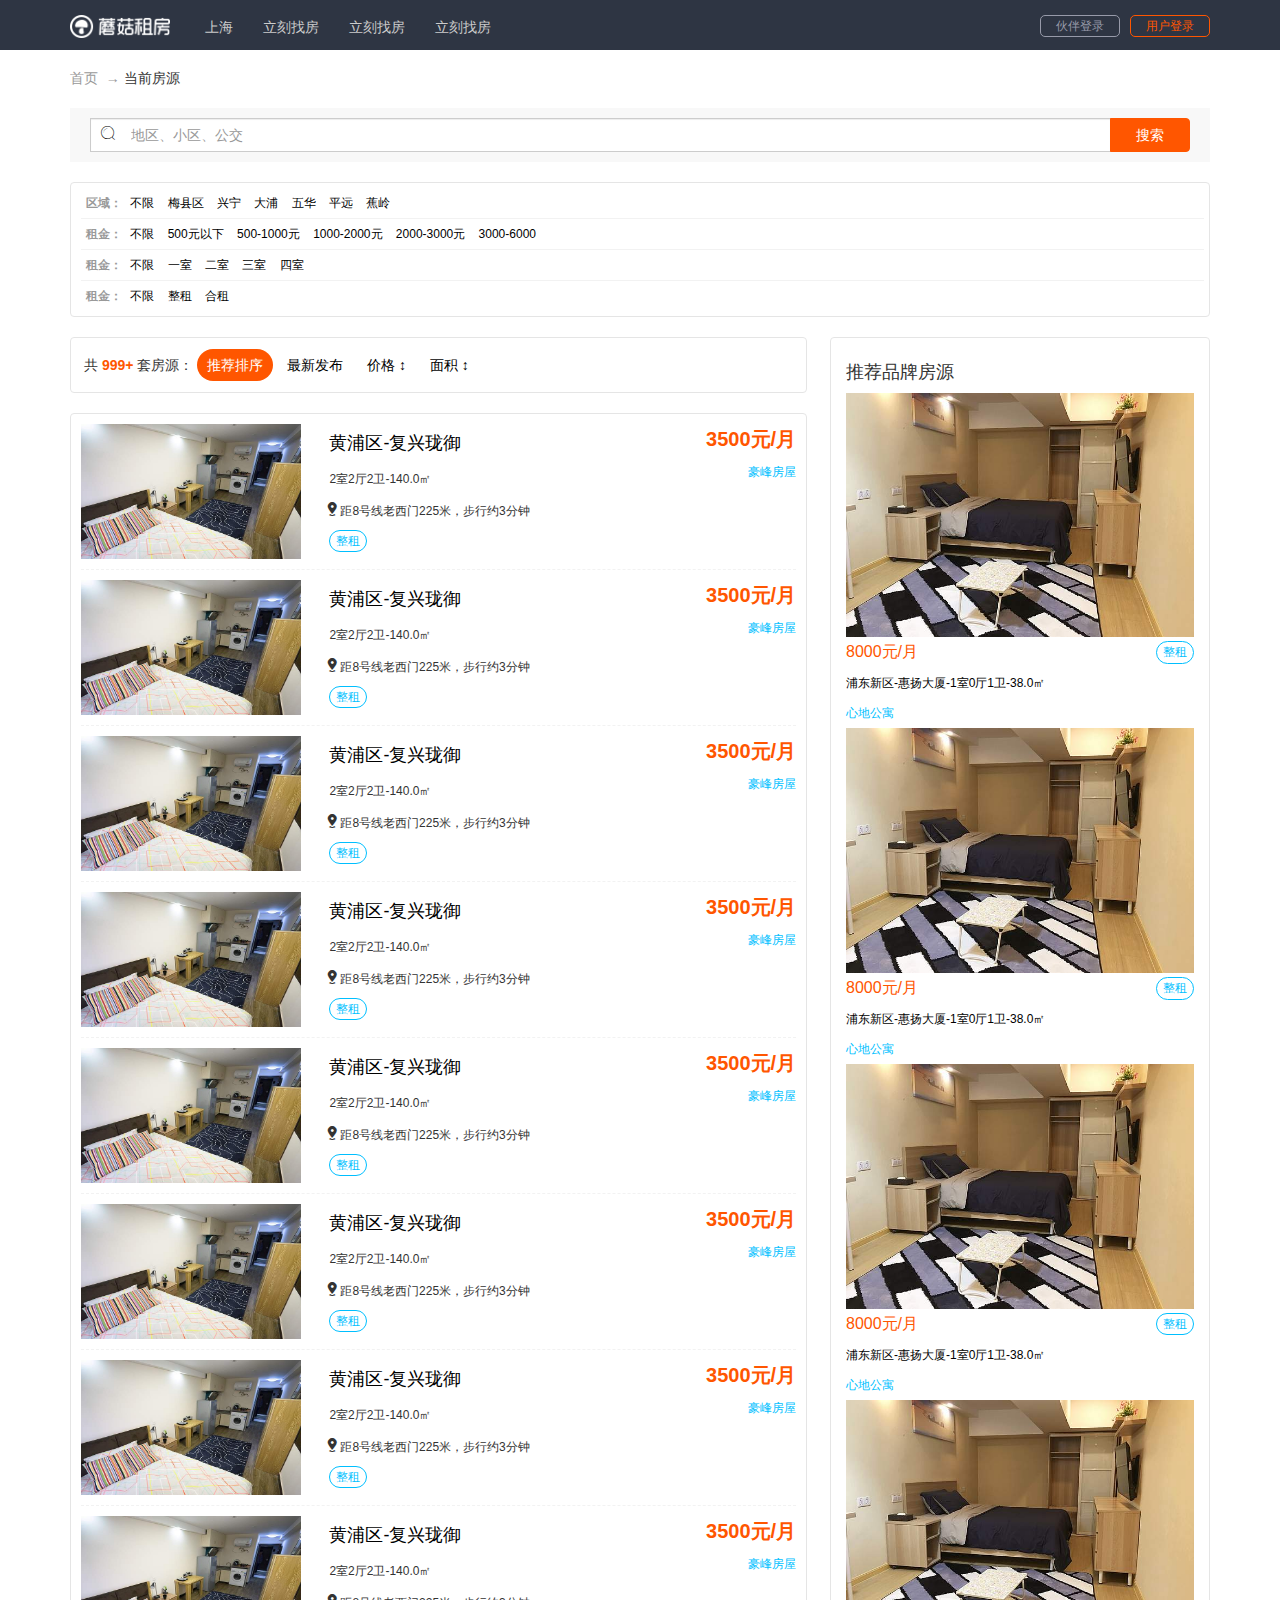
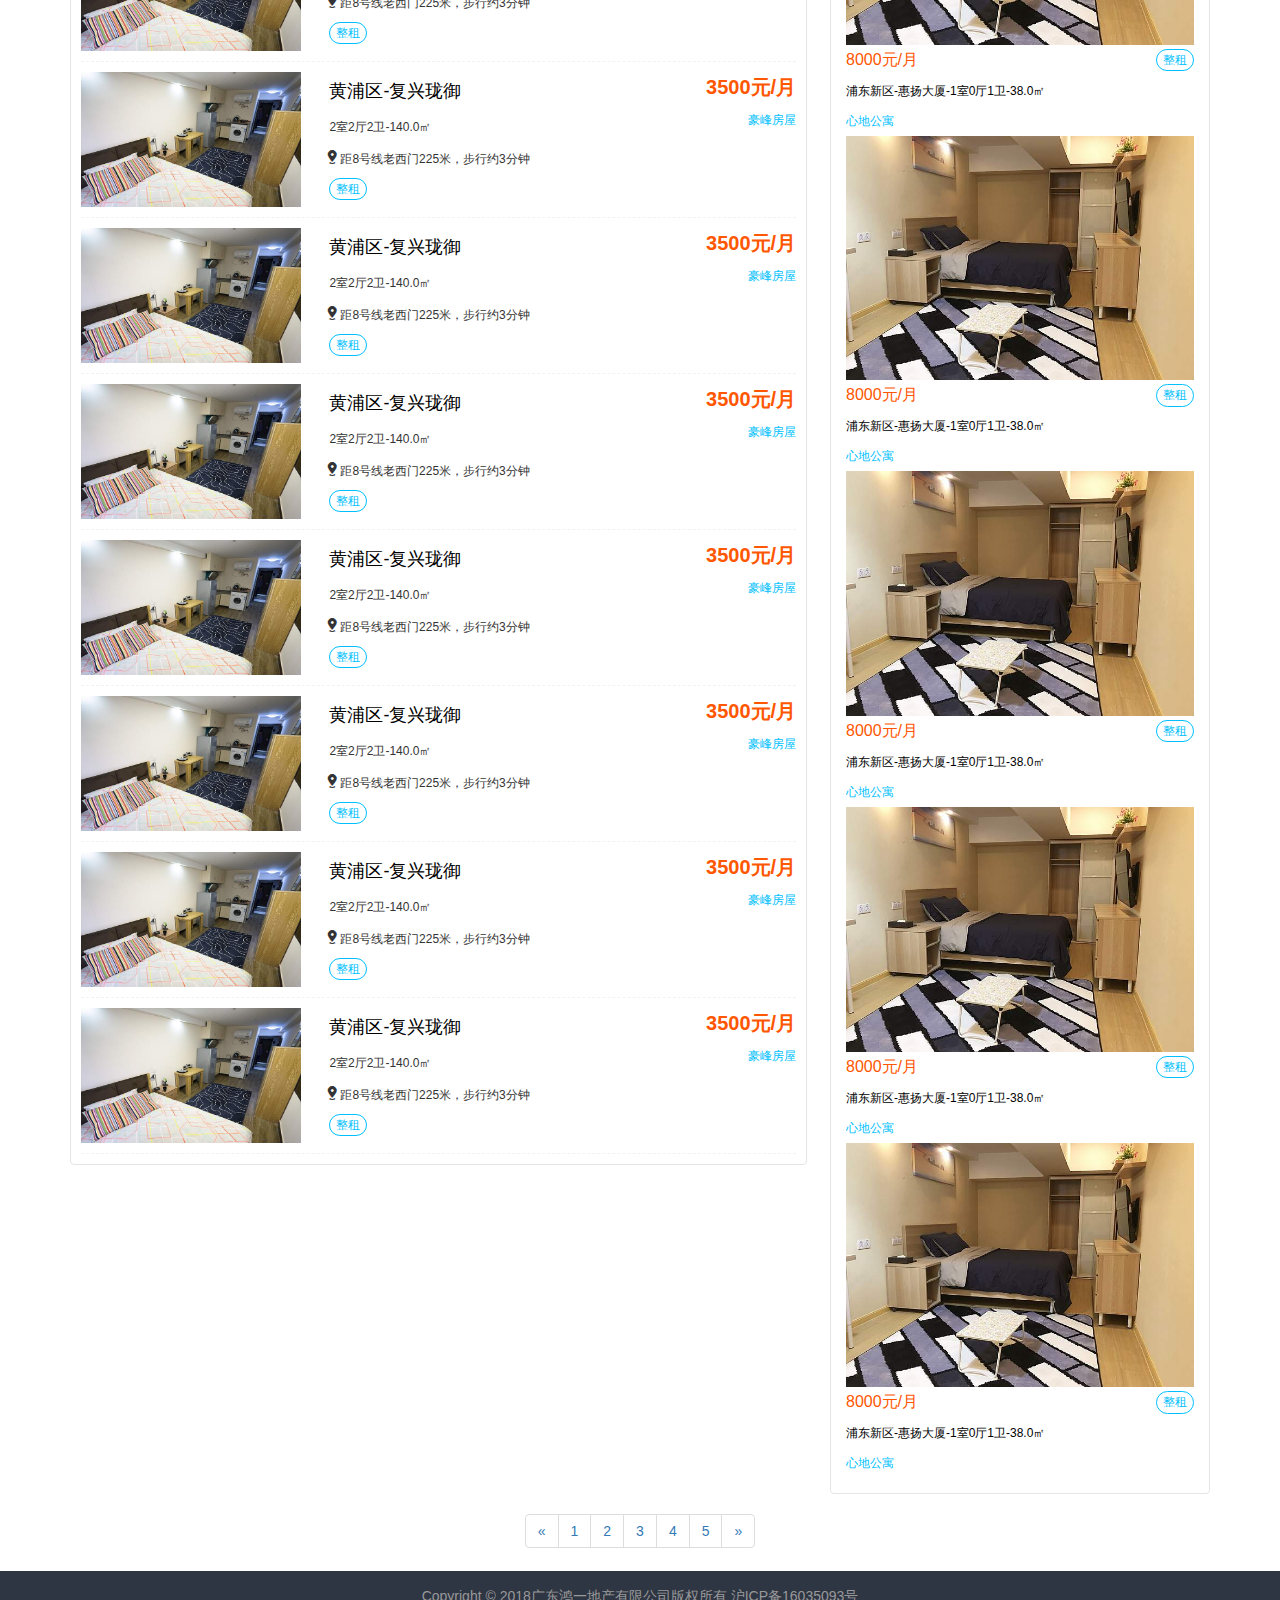
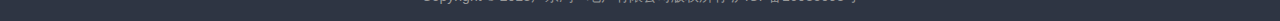
<file: list.html>
<!DOCTYPE html>
<html>
	<head>
		<meta charset="UTF-8">
		<meta http-equiv="X-UA-Compatible" content="IE=edge">
		<meta name="viewport" content="width=device-width, initial-scale=1.0" />
		<link rel="stylesheet" type="text/css" href="css/bootstrap.css"/>
		<link rel="stylesheet" href="css/common.css" />
		<link rel="stylesheet" type="text/css" href="css/list.css"/>
		<link rel="stylesheet" type="text/css" href="css/iconfont.css"/>
				<!--[if lt IE 9]>
      <script src="https://cdn.bootcss.com/html5shiv/3.7.3/html5shiv.min.js"></script>
      <script src="https://cdn.bootcss.com/respond.js/1.4.2/respond.min.js"></script>
    <![endif]-->
		<title>鸿一地产-找房</title>
		
	</head>
	<body>
		<div id="hy-list-body">
			<div class="hy-list-pc hidden-xs">
				<!--头部-->
				<div class="public-header">
					<public-header></public-header>
				</div>
				<!--头部结束-->
				
				<!--引导文字-->
				<div class="yd-txt container">
					<span class="yd-old">首页&nbsp;&nbsp;→ </span><span class="yd-now">当前房源</span>
				</div>
				<!--引导文字结束-->
				
				<!--搜索-->
				<div class="pclist-search container">
					<div class="row">
						<div class="col-lg-12 col-md-12 pclist-search-bg">
							<div class="input-group">
							  <i class="iconfont icon-search i-search"></i>
						      <input type="text" class="form-control search-txt" placeholder="地区、小区、公交">
						      <span class="input-group-btn">
						        <button class="btn btn-default search-btn" type="button">搜索</button>
						      </span>
						    </div><!-- /input-group -->						
						</div>
					</div>
				</div>
				<!--搜索结束-->
				
				<!--面板-->
				<div class="container">
					<div class="list-panel">
						<div class="row">
							<div class="list-row col-lg-12 col-md-12">
								<strong class="list-row-head">区域：</strong>
								<span><a href="">不限</a></span>
								<span><a href="">梅县区</a></span>
								<span><a href="">兴宁</a></span>
								<span><a href="">大浦</a></span>
								<span><a href="">五华</a></span>
								<span><a href="">平远</a></span>
								<span><a href="">蕉岭</a></span>
							</div>
						</div>
						<div class="row">
							<div class="list-row col-lg-12 col-md-12">
								<strong class="list-row-head">租金：</strong>
								<span><a href="">不限</a></span>
								<span><a href="">500元以下</a></span>
								<span><a href="">500-1000元</a></span>
								<span><a href="">1000-2000元</a></span>
								<span><a href="">2000-3000元</a></span>
								<span><a href="">3000-6000</a></span>

							</div>
						</div>
						<div class="row">
							<div class="list-row col-lg-12 col-md-12">
								<strong class="list-row-head">租金：</strong>
								<span><a href="">不限</a></span>
								<span><a href="">一室</a></span>
								<span><a href="">二室</a></span>
								<span><a href="">三室</a></span>
								<span><a href="">四室</a></span>


							</div>
						</div>
						<div class="row">
							<div class="list-row last col-lg-12 col-md-12">
								<strong class="list-row-head">租金：</strong>
								<span><a href="">不限</a></span>
								<span><a href="">整租</a></span>
								<span><a href="">合租</a></span>



							</div>
						</div>	
					</div>
				</div>
				
				
				<!--列表&广告-->
				<div class="list-content container">
					<div class="row">
						<div class="col-lg-8 col-md-8 col-sm-8">
							<div class="row">
								
							
								<div class="list-left col-lg-12 col-md-12">
									<div class="list-sorting bor-sty">
										<span>共<span class="ls-num"> 999+ </span>套房源：</span>
										<span><a href="" class="c-b-g">推荐排序</a></span>
										<span><a href="">最新发布</a></span>
										<span><a href="">价格 ↕</a></span>
										<span><a href="">面积 ↕</a></span>
									</div>
									<div class="list-room bor-sty">
										<div class="row" v-for="n in test_list">
											<div class="col-lg-4 col-md-4 col-sm-4">
												<div class="lr-list">
													<div class="lr-pic">
														<a href=""><img src="img/0_1494492437091.jpg" alt="" /></a>
													</div>
													
												</div>		
											</div>
											<div class="col-lg-5 col-md-5 col-sm-5">
													<div class="lr-content">
														<h4><a href="">黄浦区-复兴珑御</a></h4>
														<p>2室2厅2卫-140.0㎡</p>
														<p class="distance"><i class="iconfont icon-ditu"></i>距8号线老西门225米，步行约3分钟</p>
														<span class="lr-b">整租</span>
													</div>		
											</div>
											<div class="col-lg-3 col-md-3 col-sm-3 lr-right">
												<p><span>3500元/月</span></p>
												<p class="house-n">豪峰房屋</p>
											</div>
											
										</div>
									</div>
								</div>
							</div>
						</div>
						<div class="col-lg-4 col-md-4 col-sm-4">
							<div class="list-right-banner bor-sty">
								<h4>推荐品牌房源</h4>
								
								<div class="banner-list" v-for="n in test_list2">
									<div class="bl-pic">
										<a href=""><img src="img/3100698_1505881633657.jpg" alt="" /></a>
									</div>
								
									<div>
										<span class="banner-list-price">8000元/月</span>
										<span class="lr-b f-right">整租</span>
										<p><a href="">浦东新区-惠扬大厦-1室0厅1卫-38.0㎡</a></p>
										<p class="house-n">心地公寓</p>
										
									</div>
								</div>
							</div>
						</div>
					</div>
					
				</div>
				<!--列表&广告结束-->
				
				<!--分页-->
				<div class="container">
					<nav aria-label="Page navigation" class="paging">
					  <ul class="pagination">
					    <li>
					      <a href="#" aria-label="Previous">
					        <span aria-hidden="true">&laquo;</span>
					      </a>
					    </li>
					    <li><a href="#">1</a></li>
					    <li><a href="#">2</a></li>
					    <li><a href="#">3</a></li>
					    <li><a href="#">4</a></li>
					    <li><a href="#">5</a></li>
					    <li>
					      <a href="#" aria-label="Next">
					        <span aria-hidden="true">&raquo;</span>
					      </a>
					    </li>
					  </ul>
					</nav>	
				</div>
				<!--分页结束-->
				<footer class="pc-footer">
					<p>Copyright © 2018广东鸿一地产有限公司版权所有 沪ICP备16035093号</p>
				</footer>
								
				
			</div><!--pc结束-->		
			
			
			<!--mobile-->
			<div class="hy-mobile hidden-sm hidden-md hidden-lg">
				<!--手机头部-->
				<public-m-header></public-m-header>
				<!--手机头部结束-->
				
				<!--筛选-->
				<div class="pos_f">
					
				
				<div class="m-list-nav">
	
				  <!-- Nav tabs -->
				  <ul class="nav nav-tabs" id="nav-tabs">
				    <li><a >区域 ↕</a></li>
				    <li><a >价格 ↕</a></li>
				    <li><a >排序 ↕</a></li>
				    <li class="li-last"><a >高级筛选 ↕</a></li>
				  </ul>
				
				  <!-- Tab panes -->
				  <div id="nav-li">
				    <div class="dis_n">
				    	<div class="nav1">
					    	<div><a href="" class="cur">梅县区</a></div>
					    	<div><a href="">大浦</a></div>
					    	<div><a href="">五华</a></div>
					    	<div><a href="">平远</a></div>
					    	<div><a href="">蕉岭</a></div>

				    	</div>
				    </div>
				    
				    <div class="dis_n">
				    	<div class="nav1">
					    	<div><a href="" class="cur">100</a></div>
					    	<div><a href="">200</a></div>
					    	<div><a href="">300</a></div>
					    	<div><a href="">400</a></div>
					    	<div><a href="">500</a></div>

				    	</div>
				    </div>
				    
				    <div class="dis_n">
				    	<div class="nav1">
					    	<div><a href="" class="cur">1</a></div>
					    	<div><a href="">2</a></div>
					    	<div><a href="">3</a></div>
					    	<div><a href="">4</a></div>
					    	<div><a href="">5</a></div>

				    	</div>
				    </div>
				    
				    <div class="dis_n">
				    	<div class="nav1">
					    	<div><a href="" class="cur">123</a></div>
					    	<div><a href="">223</a></div>
					    	<div><a href="">323</a></div>
					    	<div><a href="">423</a></div>
					    	<div><a href="">523</a></div>

				    	</div>
				    </div>

				  </div>
				
				</div>
				</div>
				<!--筛选结束-->
				<hr class="line"/>
				<!--房源-->
				<div class="m-theme">

					<ul>
						<li v-for="n in psl_list">
							<div class="m-list-box">
								<a href="" class="ml-pic"><img src="img/0_1494492437091.jpg" alt="" /></a>
								<a class="ml-tit">浦东新区-YOUNG青年社区</a>
								<h6>1室0厅1卫-20.0㎡</h6>
								<p><i class="iconfont icon-ditu"></i>距6号线东明路919米，步行约10分钟</p>
								<span class="mt-price">2800元/月</span>
							</div>

						</li>
					</ul>
				</div>
				
				
				<!--房源结束-->
				
				
				
				<footer class="m-footer">
					<div class="row">
						<div class="col-xs-12 col-sm-12">
						<p>Copyright © 2018广东鸿一地产有限公司版权所有</p>
							
						</div>
					</div>
				</footer>				
				
			</div>
			<!--mobile结束-->
		</div>
		<!--end-->
				
		
		
		
		<script src="js/jquery.min.js"></script>
		
		<script src="js/bootstrap.min.js"></script>
		
		<script src="js/vue.min.js"></script>
		<script src="js/myvue.js"></script>
		
		<script type="text/javascript">
			new Vue({
				el: '#hy-list-body',
				data: {
					test_list:[1,1,1,1,1,1,1,1,1,1,1,1,1,1,11,],
					test_list2:[1,1,,1,1,1,1,1],
					nav_show:false,
					psl_list:[1,1,1,1,1,1,1,1,1],
					
				},
			})
		</script>
		
		
		
		<script type="text/javascript">
			var nav_tabs=document.getElementById("nav-tabs");
			var nav_li=document.getElementById("nav-li");
			nav_tabs_c=nav_tabs.children;
			nav_li_c=nav_li.children;
			for(var i=0;i<nav_li_c.length;i++){
				nav_tabs_c[i].index=i;
				nav_tabs_c[i].onclick=function(){
					num=this.index;
					if(nav_li_c[num].className=="dis_b"){
						nav_li_c[num].className="dis_n";
					}
					else{
						
						for(var i=0;i<nav_li_c.length;i++){
							nav_li_c[i].className="dis_n";
						}
						nav_li_c[this.index].className="dis_b";
					}
					
						
					
				}
			}
		</script>
	</body>
</html>
</file>
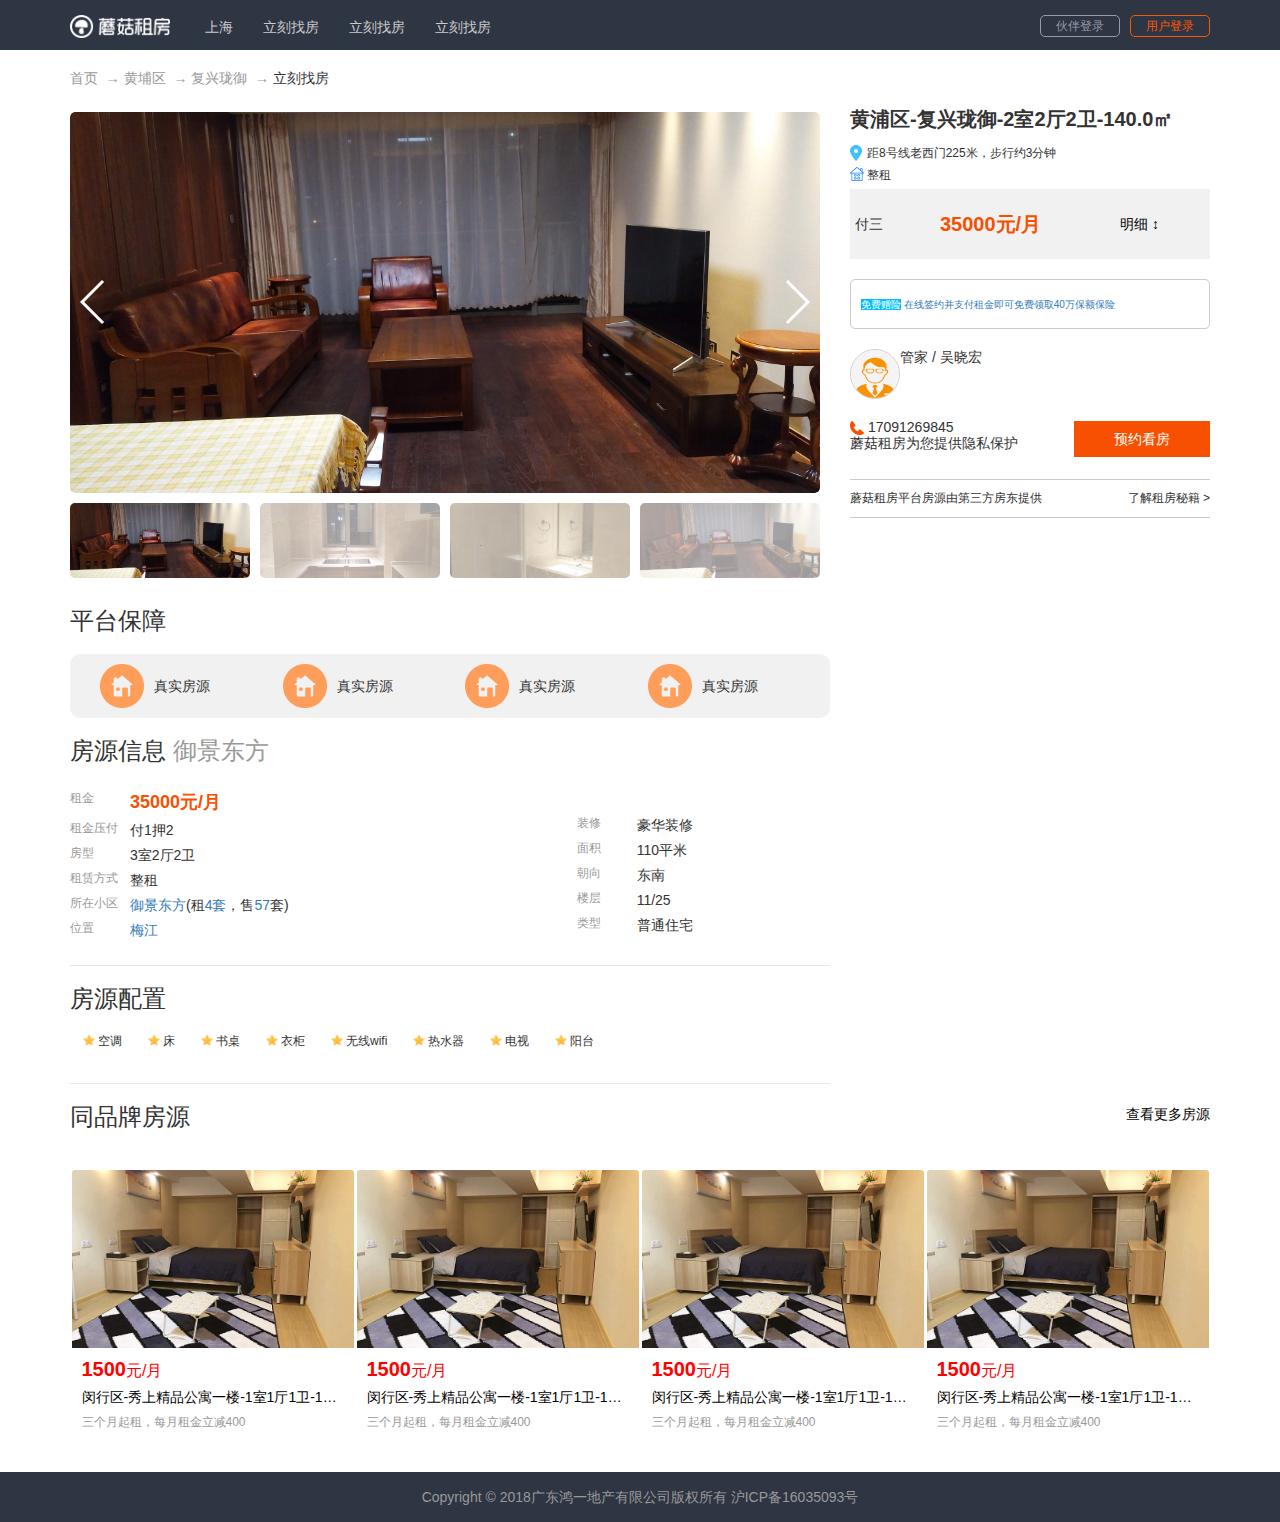
<file: room.html>
<!DOCTYPE html>
<html>
	<head>
		<meta charset="UTF-8">
		<meta http-equiv="X-UA-Compatible" content="IE=edge">
		<meta name="viewport" content="width=device-width, initial-scale=1.0" />
		<link rel="stylesheet" type="text/css" href="css/bootstrap.css"/>
		<link href="css/swiper.min.css" rel="stylesheet">

		<link rel="stylesheet" type="text/css" href="css/iconfont.css"/>
		<link rel="stylesheet" type="text/css" href="css/common.css"/>
		<link rel="stylesheet" type="text/css" href="css/room.css"/>
						<!--[if lt IE 9]>
      <script src="https://cdn.bootcss.com/html5shiv/3.7.3/html5shiv.min.js"></script>
      <script src="https://cdn.bootcss.com/respond.js/1.4.2/respond.min.js"></script>
    <![endif]-->
		<title>鸿一地产-房源</title>
	</head>
	<body>
		<div id="hy-room-body">
			<!--pc-->
			
			<div class="hy-list-pc hidden-xs">
				
				<!--pc-头部-->
				<public-header></public-header>
				<!--pc-头部结束-->
				
				<!--引导文字-->
				<div class="yd-txt container">
					<span class="yd-old">首页&nbsp;&nbsp;→ 黄埔区&nbsp;&nbsp;→ 复兴珑御&nbsp;&nbsp;→ </span><span class="yd-now">立刻找房</span>
				</div>
				<!--引导文字结束-->
				
				<!--内容页-->
				<div class="container">
					<div class="row ">
						
						<!--内容页左-->
						<div class="col-lg-8 col-md-8 col-sm-8">
							<div class="room-slider">
							   <div class="swiper-container gallery-top">
							    <div class="swiper-wrapper">
							            <div class="swiper-slide" style="background-image:url(img/3108772_1515122459128.jpg)"></div>
							            <div class="swiper-slide" style="background-image:url(img/3108772_1515122462794.jpg)"></div>
							            <div class="swiper-slide" style="background-image:url(img/3108772_1515122463959.jpg)"></div>
							    </div>
							  
							    
							    <!-- Add Arrows -->
							    <div class="swiper-button-next swiper-button-white"></div>
							    <div class="swiper-button-prev swiper-button-white"></div>
							  </div>
							  <div class="swiper-container gallery-thumbs">
							    <div class="swiper-wrapper">
							            <div class="swiper-slide" style="background-image:url(img/3108772_1515122459128.jpg)"></div>
							            <div class="swiper-slide" style="background-image:url(img/3108772_1515122462794.jpg)"></div>
							            <div class="swiper-slide" style="background-image:url(img/3108772_1515122463959.jpg)"></div>
							    </div>
							  </div>

							</div>
							<div class="room-guarantee">
								<h3 class="pub-tit">平台保障</h3>
								<div class="row">
									<div class="col-lg-12 col-md-12 col-sm-12">
										<div class="room-li">
											<div class="row">
												<div class="col-lg-3 col-md-3 col-sm-6">
													<i class="service-house"></i>
													<div class="service-tit">真实房源</div>
												</div>
												<div class="col-lg-3 col-md-3 col-sm-6">
													<i class="service-house"></i>
													<div class="service-tit">真实房源</div>
												</div>
												<div class="col-lg-3 col-md-3 col-sm-6">
													<i class="service-house"></i>
													<div class="service-tit">真实房源</div>
												</div>
												<div class="col-lg-3 col-md-3 col-sm-6">
													<i class="service-house"></i>
													<div class="service-tit">真实房源</div>
												</div>
											</div>
										</div>
									</div>
								</div>
							</div>
							<div class="room-info">
								<h3 class="pub-tit">房源信息 <span>御景东方</span></h3>
								<div class="room-info-txt">
									<div class="row">
										<div class="col-lg-8 col-md-8 col-sm-8 rit-left">
											<dl>
												<dt>租金</dt>
												<dd class="rit-price">35000元/月</dd>
											</dl>
											<dl>
												<dt>租金压付</dt>
												<dd>付1押2</dd>
											</dl>
											<dl>
												<dt>房型</dt>
												<dd>3室2厅2卫</dd>
											</dl>
											<dl>
												<dt>租赁方式</dt>
												<dd>整租</dd>
											</dl>
											<dl>
												<dt>所在小区</dt>
												<dd><a href="">御景东方</a>(租<a href="">4套</a>，售<a href="">57</a>套)</dd>
											</dl>
											<dl>
												<dt>位置</dt>
												<dd><a href="">梅江</a></dd>
											</dl>
										</div>
										<div class="col-lg-4 col-md-4 col-sm-4 rit-right">
											<dl><dt><dd>&nbsp;</dd></dt></dl>
											<dl>
												<dt>装修</dt>
												<dd>豪华装修</dd>
											</dl>
											<dl>
												<dt>面积</dt>
												<dd>110平米</dd>
											</dl>
											<dl>
												<dt>朝向</dt>
												<dd>东南</dd>
											</dl>
											<dl>
												<dt>楼层</dt>
												<dd>11/25</dd>
											</dl>
											<dl>
												<dt>类型</dt>
												<dd>普通住宅</dd>
											</dl>
										</div>
									</div>
								</div>
							</div>
							<div class="room-configure">
								<h3 class="pub-tit">房源配置</h3>
								<div class="row">
									<div class="col-lg-12 col-md-12 col-xs-12">
										<ul>
											<li><img src="img/16-w.png" alt="" />空调</li>
											<li><img src="img/16-w.png" alt="" />床</li>
											<li><img src="img/16-w.png" alt="" />书桌</li>
											<li><img src="img/16-w.png" alt="" />衣柜</li>
											<li><img src="img/16-w.png" alt="" />无线wifi</li>
											<li><img src="img/16-w.png" alt="" />热水器</li>
											<li><img src="img/16-w.png" alt="" />电视</li>
											<li><img src="img/16-w.png" alt="" />阳台</li>
										</ul>
									</div>
								</div>
							</div>
							
						</div>
						<!--内容页左结束-->
						<!--内容页右-->
						<div class="col-lg-4 col-md-4 col-sm-4 ">
							<div class="content-right">
								<h5 class="pub-tit">黄浦区-复兴珑御-2室2厅2卫-140.0㎡</h5>
								<p><a href="" class="icons-addr"></a>距8号线老西门225米，步行约3分钟 </p>
								<p><a href="" class="zz"></a>整租</p>
								<div class="row">
									<div class="col-lg-12 col-md-12 col-sm-12">
										<div class="room-price">
											<div class="rp-top row">
												<div class="col-lg-3 col-md-3 col-sm-3">
													<div class="rp-l">
													付三
													</div>
												</div>
												<div class="col-lg-6 col-md-6 col-sm-6">
													<div class="rp-m">
														35000元/月
													</div>
												</div>
												<div class="col-lg-3 col-md-3 col-sm-3">
													<div class="rp-r">
													<a href="javascript:void(0)" @click="r_price=!r_price">明细 ↕</a>
													</div>
												</div>
												
											</div>
											
											<div class="rp-bottom" v-if="r_price">
												押金70000元
											</div>
										</div>
									</div>
								</div>
							</div>
							
							<div class="give">
								<span>免费赠险</span>
								
								<a href="">在线签约并支付租金即可免费领取40万保额保险</a>
							</div>
							
							<!--管家信息-->
							<div class="room-master">
								<div class="rm-top">
									<span><img src="img/defaultimg-male.png"/></span>
									管家 / 吴晓宏
								</div>
								<div class="rm-b">
									<div class="cmb-l">
										<img src="img/phone.png" alt="" />	17091269845 <br />
										蘑菇租房为您提供隐私保护
									</div>
									<div class="look-r-btn">
										<a href="">预约看房</a>
									</div>
								</div>
							</div>
							<!--管家信息结束-->
							<div class="room-supplier">
								<div class="rs-l">
									蘑菇租房平台房源由第三方房东提供
								</div>
								<div class="rs-r">
									了解租房秘籍 >
								</div>
							</div>
							
						</div>
						<!--内容页右结束-->
					</div>
					
					<!--更多房源-->
					<div class="more-brand">
							<div class="m-top">
								<h3 class="pub-tit">同品牌房源</h3>
								<span class="more-r"><a href="">查看更多房源</a></span>
							</div>
							<div class="row">
								<div class="col-lg-3 col-md-4 col-sm-6 them-hot-list" v-for="n in th_list">
								<a href="" class="introduce-list">
									<div class="introduce-pic">
										<img src="img/3100698_1505881633657.jpg"/>
									</div>
									<div class="introduce-content">
										<div class="ic-price">
											1500<span>元/月</span>
										</div>
										<div class="ic-txt">闵行区-秀上精品公寓一楼-1室1厅1卫-18.0㎡</div>
										<p>三个月起租，每月租金立减400</p>
									</div>
								</a>
							</div>
	
										
							</div>
					</div>
				</div>
				<!--内容页结束-->
				
				<!--footer-->
				<footer class="pc-footer">
					<p>Copyright © 2018广东鸿一地产有限公司版权所有 沪ICP备16035093号</p>
				</footer>
				<!--footer结束-->
				
			</div>
			<!--pc结束-->
			
			<!--mobile-->
			<div class="hy-mobile hidden-sm hidden-md hidden-lg">
				<!--手机头部-->
				<public-m-header></public-m-header>
				<!--手机头部结束-->
				
				<!--手机轮播-->
				  <div class="m-autoplay">
				  	<div class="swiper-container3 ma-box">
					    <div class="swiper-wrapper">
					      <div class="swiper-slide"><img src="img/3108772_1515122459128.jpg"/></div>
					      <div class="swiper-slide"><img src="img/3108772_1515122462794.jpg" alt="" /></div>
					      <div class="swiper-slide"><img src="img/3108772_1515122463959.jpg" alt="" /></div>
	
					    </div>
				    </div>
				  </div>
				<!--手机轮播结束-->

					
				
					<div class="m-room-content">
						<div class="mrc-top">
							<div class="mrc-name">
								<div class="ic-l">
									<i class="mrc-ic"></i>
									<h5>黄浦区-复兴珑御</h5>
								</div>
								<div class="ic-r">
									<span class="lr-b">整租</span>
								</div>
								
							</div>
						</div>
						<div class="mrc-mid">
							<p>2室2厅2卫-140.0㎡</p>
							<p class="small-p"><i class="iconfont icon-ditu"></i>距8号线老西门225米</p>
						</div>
						<div class="mrc-bot">
							<div class="row">
								<div class="col-sm-5 col-xs-5">
									<span class="cr-o">付三</span>
								</div>
								<div class="col-sm-5 col-xs-5">
									<span class="cr-o">3500元/月</span>
								</div>
								<div class="col-sm-2 col-xs-2">
									明细 >
								</div>
							</div>
						</div>
					</div>
					 <div class="m-giv">
					 	<span>免费赠险</span>
						<a href="">在线签约并支付租金即可免费领取40万保额保险</a>
					 </div>
					<div class="m-guarantee">
						<div class="mg-name">
								<div class="ic-l">
									<i class="mg-ic"></i>
									<h5>平台保障</h5>
								</div>
								<div class="ic-r">
									<span>></span>
								</div>
								
						</div>
						<div class="mg-ul">
							<div class="mg-li" v-for="n in th_list">
								<img src="img/zs.png"/>
								真实房源
								<span>人工在线审核房源，严审房源信息</span>

							</div>
						</div>	
					</div>
					<div class="m-info">
						<div class="pub-r-name">
								<div class="ic-p">
									<i class="pu-ic"><img src="img/fy.png"/></i>
									<h5>房源信息  <span>御景东方</span></h5>	
								</div>
						</div>		
								<div class="m-info-txt">
									<div class="row">
										<div class="col-sm-8 col-xs-8  rit-left">
											<dl>
												<dt>租金</dt>
												<dd class="rit-price">35000元/月</dd>
											</dl>
											<dl>
												<dt>租金压付</dt>
												<dd>付1押2</dd>
											</dl>
											<dl>
												<dt>房型</dt>
												<dd>3室2厅2卫</dd>
											</dl>
											<dl>
												<dt>租赁方式</dt>
												<dd>整租</dd>
											</dl>
											<dl>
												<dt>所在小区</dt>
												<dd><a href="">御景东方</a>(租<a href="">4套</a>，售<a href="">57</a>套)</dd>
											</dl>
											<dl>
												<dt>位置</dt>
												<dd><a href="">梅江</a></dd>
											</dl>
										</div>
										<div class="col-sm-4 col-xs-4  rit-right">
											<dl><dt><dd>&nbsp;</dd></dt></dl>
											<dl>
												<dt>装修</dt>
												<dd>豪华装修</dd>
											</dl>
											<dl>
												<dt>面积</dt>
												<dd>110平米</dd>
											</dl>
											<dl>
												<dt>朝向</dt>
												<dd>东南</dd>
											</dl>
											<dl>
												<dt>楼层</dt>
												<dd>11/25</dd>
											</dl>
											<dl>
												<dt>类型</dt>
												<dd>普通住宅</dd>
											</dl>
										</div>
									</div>
								</div>
						
					</div>
					<!--房源配置-->
					<div class="m-configure">
						<div class="pub-r-name">
								<div class="ic-p">
									<i class="pu-ic"><img src="img/pz.png"/></i>
									<h5>房源配置</h5>	
								</div>
								
						</div>
						<div class="row">
									<div class="col-lg-12 col-md-12 col-xs-12">
										<ul>
											<li><img src="img/16-w.png" alt="" />空调</li>
											<li><img src="img/16-w.png" alt="" />床</li>
											<li><img src="img/16-w.png" alt="" />书桌</li>
											<li><img src="img/16-w.png" alt="" />衣柜</li>
											<li><img src="img/16-w.png" alt="" />无线wifi</li>
											<li><img src="img/16-w.png" alt="" />热水器</li>
											<li><img src="img/16-w.png" alt="" />电视</li>
											<li><img src="img/16-w.png" alt="" />阳台</li>
										</ul>
									</div>
								</div>
					</div>
					
					<!--周边-->
					<div class="m-near">
						<div class="pub-r-name">
								<div class="ic-p">
									<i class="pu-ic"><img src="img/pz.png"/></i>
									<h5>品牌信息</h5>	
								</div>		
						</div>
						<div class="m-mster">
							<img src="img/defaultimg-male.png"/><span>豪峰房屋</span>
							
						</div>
					</div>
					
					<!--同品牌房源-->
					<div class="m-brand">
						<div class="pub-r-name">
								<div class="ic-p">
									<i class="pu-ic"><img src="img/pz.png"/></i>
									<h5>同品牌房源</h5>	
								</div>		
						</div>
						
						<div class="row">
							<div class="col-sm-6 col-xs-6 them-hot-list" v-for="n in th_list2">
								<div class="m-pub-inc">
									<div class="mpi-pic">
										<img src="img/3100698_1505881633657.jpg" alt="" />
									</div>
									<div class="mpi-txt">
										<span>1300元/月</span>
										<h6>黄浦区-中福世福汇 整租-1室2厅1卫-66.44㎡</h6>
										<p>距10号线豫园528米</p>
									</div>
								
								</div>
							</div>
	
										
							</div>
					</div>
					<div class="m-supplier">
						<p>蘑菇租房平台房源由第三方房东提供</p>
					</div>
				<footer class="m-footer">
					<div class="row">
						<div class="col-xs-12 col-sm-12">
						<p>Copyright © 2018广东鸿一地产有限公司版权所有</p>
							
						</div>
					</div>
				</footer>
				
				<div class="m-contact">
					<div class="row">
						<div class="col-sm-6 col-xs-6">
							<a href="" class="m-r-btnl">
								联系房东
							</a>
						</div>
						<div class="col-sm-6 col-xs-6">
							<a href="" class="m-r-btnr">
								预约看房
							</a>
						</div>
					</div>
				</div>
			</div>
			<!--mobile结束-->
		</div>
		
		
		
		
		
		
		
		
		
		
		
		
		
		
		<script src="js/jquery.min.js"></script>
		<script src="js/bootstrap.min.js"></script>
		<script src="js/swiper.min.js"></script>		
		<script src="js/vue.min.js"></script>
		<script src="js/myvue.js"></script>
		<script type="text/javascript">
			new Vue({
				el:'#hy-room-body',
				data:{
					list_test:[1,1,1,1,1,1,1,1,1,1,1,1,1,1,1,1,],
					th_list:[1,1,1,1],
					th_list2:[1,1],
					r_price:false
				}
			})
		</script>
	   
	  <script>
    	var swiper = new Swiper('.swiper-container3',{
    		loop:true,
    		autoplay:true
    	});
  	  </script>  
  	  <script>
		var galleryTop = new Swiper('.gallery-top', {
		      spaceBetween: 10,
		      loop:true,
		      loopedSlides: 5, //looped slides should be the same
		      navigation: {
		        nextEl: '.swiper-button-next',
		        prevEl: '.swiper-button-prev',
		      },
		    });
		    var galleryThumbs = new Swiper('.gallery-thumbs', {
		      spaceBetween: 10,
		      slidesPerView: 4,
		      touchRatio: 0.2,
		      loop: true,
		      loopedSlides: 5, //looped slides should be the same
		      slideToClickedSlide: true,
		    });
		    galleryTop.controller.control = galleryThumbs;
		    galleryThumbs.controller.control = galleryTop;
	
	  </script>     
	</body>
</html>
</file>
<file: css/list.css>
.ls-num {
  color: #ff5600;
  font-weight: bold;
}
.bor-sty {
  border-radius: 4px;
  border: 1px solid #e5e5e5;
  padding: 5px 5px;
  line-height: 30px;
  font-size: 12px;
}
.c-b-g {
  color: #fff !important;
  background: #ff5600;
  border-radius: 20px;
}
.lr-b {
  color: deepskyblue;
  border-radius: 20px;
  border: 1px solid deepskyblue;
  padding: 3px 6px;
}
.dis_n {
  display: none;
}
.dis_b {
  display: block;
}
.cur {
  color: #ff5600 !important;
}
.pos_f {
  width: 100%;
  z-index: 999;
  position: fixed;
  top: 0px;
}
.line {
  margin: 12px;
}
.pclist-search {
  margin-top: 20px;
}
.pclist-search-bg {
  background-color: #f8f8f8;
  padding: 10px 20px !important;
}
.pclist-search-bg .i-search {
  width: 40px;
  height: 40px;
  position: absolute;
  z-index: 9;
  color: #000;
  top: 7px;
  left: 10px;
}
.pclist-search-bg .input-group {
  position: relative;
}
.pclist-search-bg .input-group .search-btn {
  padding-left: 25px;
  padding-right: 25px;
  background: #ff5600;
  border-color: #ff5600;
  color: #fff;
}
.pclist-search-bg .search-txt {
  padding: 0 0 0 40px;
}
.list-panel {
  margin-top: 20px;
  margin-bottom: 20px;
  background-color: #fff;
  border-radius: 4px;
  border: 1px solid #e5e5e5;
  color: #6e717b;
  position: relative;
  padding: 5px 5px 5px 10px;
  line-height: 30px;
  font-size: 12px;
}
.list-panel .list-row {
  padding: 0 5px 0 5px;
  border-bottom: 1px solid #f2f2f2;
}
.list-panel .list-row strong {
  color: #999;
}
.list-panel .list-row a {
  color: #000;
  padding: 0 5px 0 5px;
}
.list-panel .list-row a:hover {
  color: red;
}
.list-panel .last {
  border-bottom: 0;
}
.list-content {
  font-size: 16px;
  color: #333;
  overflow: hidden;
}
.list-content .list-left {
  width: 97%;
  overflow: hidden;
  float: left;
}
.list-content .list-left .list-sorting {
  font-size: 14px;
  color: #333;
  padding-top: 12px;
  padding-bottom: 12px;
  margin: 0px auto 20px auto;
  padding-left: 13px;
}
.list-content .list-left .list-sorting span a {
  padding: 8px 10px;
  color: #000;
}
.list-content .list-left .row {
  border-bottom: 1px dashed #f2f2f2;
  padding-bottom: 10px;
  padding-top: 10px;
}
.list-content .list-left .list-room {
  padding: 0 10px 10px 10px;
}
.list-content .list-left .list-room .lr-right {
  text-align: end;
}
.list-content .list-left .list-room .lr-right p {
  color: deepskyblue;
}
.list-content .list-left .list-room .lr-right span {
  color: #ff5600;
  font-size: 20px;
  font-weight: bold;
}
.list-content .list-left .list-room .lr-content {
  padding-left: 10px;
}
.list-content .list-left .list-room .lr-content p {
  overflow: hidden;
  text-overflow: ellipsis;
  white-space: nowrap;
}
.list-content .list-left .list-room .lr-content .distance {
  font-size: 12px;
  margin-left: -5px;
}
.list-content .list-left .list-room .lr-content h4 a {
  color: #000;
}
.list-content .list-left .list-room .lr-content h4 a:hover {
  color: #ff5600;
}
.list-content .list-left .list-room .lr-list .lr-pic {
  width: 220px;
  height: 135px;
}
.list-content .list-left .list-room .lr-list .lr-pic img {
  width: 100%;
  height: 100%;
}
.list-content .list-right-banner {
  width: 100%;
  float: left;
  padding: 15px;
}
.list-content .list-right-banner .banner-list {
  width: 100%;
}
.list-content .list-right-banner .banner-list a {
  color: #000;
}
.list-content .list-right-banner .banner-list a:hover {
  color: red;
}
.list-content .list-right-banner .banner-list .house-n {
  color: deepskyblue;
}
.list-content .list-right-banner .banner-list .banner-list-price {
  font-size: 16px;
  color: #ff5600;
}
.list-content .list-right-banner .banner-list .f-right {
  float: right;
  border-radius: 20px;
  line-height: 14.5px;
  margin-top: 4px;
}
.list-content .list-right-banner .banner-list .bl-pic {
  width: 100%;
}
.list-content .list-right-banner .banner-list .bl-pic img {
  width: 100%;
  height: 100%;
}
.paging {
  text-align: center;
}
.hy-mobile {
  background: #efeff4;
}
.m-list-nav {
  margin-top: 50px;
  background: #fff;
  position: relative;
}
.m-list-nav #nav-li {
  z-index: 999;
  width: 100%;
  background-color: #fff;
  position: absolute;
  top: 42px;
  text-align: center;
}
.m-list-nav #nav-li .nav1 {
  width: 100%;
}
.m-list-nav #nav-li .nav1 div {
  padding: 10px;
  border-bottom: 1px solid #ccc;
}
.m-list-nav #nav-li .nav1 div a {
  color: #000;
}
.m-list-nav #nav-li .nav1 div a:hover {
  color: #ff5600;
}
.m-list-nav ul {
  text-align: center;
  width: 100%;
}
.m-list-nav ul .li-last {
  border-right: 0;
}
.m-list-nav ul li {
  cursor: pointer;
  width: 25%;
  border-right: 1px solid #ccc;
  border-bottom: 1px solid #ccc;
}
.m-list-nav ul li a {
  font-size: 12px;
  color: #000 !important;
  padding: 10px 0px !important;
}
.m-theme {
  background: #fff;
  margin-top: 90px;
}
.m-theme ul li div {
  padding-bottom: 10px;
}
.m-theme ul li div .mt-price {
  margin-bottom: 10px;
}
</file>
<file: css/iconfont.css>
@font-face {font-family: "iconfont";
  src: url('iconfont.eot?t=1518173944822'); /* IE9*/
  src: url('iconfont.eot?t=1518173944822#iefix') format('embedded-opentype'), /* IE6-IE8 */
  url('[data-uri]') format('woff'),
  url('iconfont.ttf?t=1518173944822') format('truetype'), /* chrome, firefox, opera, Safari, Android, iOS 4.2+*/
  url('iconfont.svg?t=1518173944822#iconfont') format('svg'); /* iOS 4.1- */
}

.iconfont {
  font-family:"iconfont" !important;
  font-size:16px;
  font-style:normal;
  -webkit-font-smoothing: antialiased;
  -moz-osx-font-smoothing: grayscale;
}

.icon-ditu:before { content: "\e648"; }

.icon-search:before { content: "\e704"; }

.icon-other:before { content: "\e714"; }
</file>
<file: css/common.css>
/* Reset */
html,
body,
div,
span,
applet,
object,
iframe,
p,
blockquote,
pre,
a,
.add-rect-block a,
abbr,
acronym,
address,
big,
cite,
code,
del,
dfn,
em,
font,
img,
ins,
kbd,
q,
s,
samp,
small,
strike,
strong,
tt,
var,
b,
u,
i,
center,
dl,
dt,
dd,
ol,
ul,
li,
fieldset,
form,
label,
legend,
button,
table,
caption,
tbody,
tfoot,
thead,
tr,
th,
td,
h1,
h2,
h3 {
  margin: 0;
  padding: 0;
  border: none;
  outline: 0;
  background: transparent;
}
body {
  position: relative;
  font: 14px Helvetica, Calibri, Tahoma, Arial, microsoft yahei, sans-serif;
  width: 100%;
  height: 100%;
  overflow-x: hidden;
}
button {
  vertical-align: middle;
  text-align: center;
  *width: auto;
  *overflow: visible;
  *margin-left: 2px;
  *margin-right: 2px;
}
input,
select,
textarea {
  font-family: Helvetica, Calibri, Tahoma, Arial, microsoft yahei, sans-serif;
  outline: none;
}
select option {
  line-height: 200%;
}
input[type="checkbox"] {
  margin: 0;
  padding: 0;
  position: relative;
  top: 1px;
  cursor: pointer;
}
input[type="radio"] {
  cursor: pointer;
}
label {
  font-size: 14px;
}
label span {
  cursor: default;
}
h1,
h2 {
  font-family: "microsoft yahei";
}
a,
.add-rect-block a {
  text-decoration: none;
}
a:focus {
  outline: none;
}
a:hover {
  text-decoration: none;
}
.nav-tabs {
  border: 0;
}
.pub-tit{
	padding-bottom: 20px;
	padding-top: 20px;
}
.nav-tabs > li.active > a,
.nav-tabs > li.active > a:hover,
.nav-tabs > li.active > a:focus {
  background: none;
  border: 0;
}
input {
  padding: 2px;
  border: solid 1px #dadada;
  margin-bottom: 0;
  border-radius: 2px;
}
ul li {
  list-style: none;
}
.row,
.row > div {
  padding: 0;
  margin: 0;
  overflow: hidden;
}
.clear-ov {
  overflow: visible !important;
}
.f12 {
  font-size: 12px;
  font-weight: normal !important;
}
/*pc头部样式*/
.pc-header {
  position: fixed;
  width: 100%;
  top: 0;
  height: 50px;
  background: #2e3543;
  overflow: hidden;
  z-index: 99999;
}
.pc-header .nav-logo {
  float: left;
}
.pc-header .nav-logo a {
  line-height: 50px;
}
.pc-header .nav-logo a img {
  width: 100px;
}
.pc-header .nav-list {
  float: left;
  margin-left: 20px;
}
.pc-header .nav-list li {
  float: left;
  line-height: 55px;
}
.pc-header .nav-list li a {
  padding: 3px 15px;
  color: #ccc;
}
.pc-header .nav-list li a:hover {
  color: #fff;
}
.pc-header .nav-control {
  float: right;
}
.pc-header .nav-control li {
  float: left;
  line-height: 50px;
}
.pc-header .nav-control li a.nav-btn-l {
  padding: 3px 15px;
  border: 1px solid #979aa9;
  border-radius: 5px;
  color: #979aa9;
  font-size: 12px;
}
.pc-header .nav-control li a.nav-btn-l:hover {
  background: #979aa9;
  color: #fff;
}
.pc-header .nav-control li a.nav-btn-r {
  padding: 3px 15px;
  border: 1px solid #ff5600;
  border-radius: 5px;
  color: #ff5600;
  margin-left: 10px;
  font-size: 12px;
}
.pc-header .nav-control li a.nav-btn-r:hover {
  background: #ff5600;
  color: #fff;
}
/*mobile头部样式*/
.m-header {
	position: fixed;
	top: 0;
  background-color: #fff;
  padding: 0 5px 0 10px;
  height: 50px;
  border-bottom: 1px solid #ccc;
  overflow: hidden;
  z-index: 9999;
  width: 100%;
}
.m-header .mh-l {
  float: left;
}
.m-header .mh-l img {
  height: 50%;
}
.m-header .mh-r {
  float: right;
}
.m-header a {
  height: 100%;
  display: block;
  line-height: 50px;
}
.m-header a img {
  height: 80%;
}
/*pc商品介绍列表*/
.introduce-list {
  margin: 20px auto;
  display: block;
  width: 282px;
  height: 282px;
  color: #000;
  overflow: hidden;
  border-radius: 3px;
  cursor: pointer;
  transition: all 0.3s ease-in-out;

}
.introduce-list:hover {
  box-shadow: 0 0 7px #999;
}
.introduce-list .introduce-content {
  padding: 10px;
}
.introduce-list .introduce-content .ic-txt {
  overflow: hidden;
  text-overflow: ellipsis;
  white-space: nowrap;
  margin-top: 7px;
  font-weight: 500;
}
.introduce-list .introduce-content p {
  margin-top: 7px;
  font-size: 12px;
  color: #999;
}
.introduce-list .introduce-content .ic-price {
  font-weight: bold;
  font-size: 20px;
  color: red;
}
.introduce-list .introduce-content .ic-price span {
  font-size: 16px;
  font-weight: normal;
}
.introduce-pic {
  height: 178px;
  width: 100%;
}
.introduce-pic img {
  width: 100%;
  height: 100%;
}

/*手机商品介绍列表*/
.m-theme {
  margin-top: 10px;
  padding: 13px;
}
.m-theme .ml-pic {
  min-width: 129px;
  max-width: 150px;
  height: 98px;
  float: left;
  margin: 10px 10px 0 0;
}
.m-theme .ml-pic img {
  width: 100%;
  height: 100%;
}
.m-theme ul li {
  border-bottom: 1px solid #ccc;
}
.m-theme ul li .m-list-box {
  position: relative;
  overflow: hidden;
  text-overflow: ellipsis;
  white-space: nowrap;
}
.m-theme ul li .m-list-box p {
  overflow: hidden;
  text-overflow: ellipsis;
  white-space: nowrap;
  font-size: 11px;
  color: #999;
}
.m-theme ul li .m-list-box .ml-tit {
  color: #000;
  font-weight: bold;
  display: block;
  overflow: hidden;
  text-overflow: ellipsis;
  white-space: nowrap;
  padding-top: 8px;
  font-size: 16px;
}
.m-theme ul li .m-list-box .ml-tit:hover {
  color: red;
}
.m-theme ul li .m-list-box h6 {
  overflow: hidden;
  text-overflow: ellipsis;
  white-space: nowrap;
}
.m-theme ul li .m-list-box .mt-price {
  position: absolute;
  color: red;
  display: block;
  float: right;
  bottom: 0;
  right: 0;
}
.m-theme ul li .mt-time {
  display: block;
  font-size: 12px;
  margin: 5px 0;
}
.m-theme h2 {
  font-size: 20px;
  font-weight: bold;
}
.m-theme h2 span {
  float: right;
  text-align: right;
  font-weight: normal;
  font-size: 14px;
  color: #666;
}
/*手机端footer*/
.m-footer {
  text-align: center;
  color: #999;
  height: 40px;
  width: 100%;
  line-height: 40px;
  background: #2e3543;
}
/*pc端footer*/
.pc-footer {
  text-align: center;
  color: #999;
  height: 50px;
  width: 100%;
  line-height: 50px;
  background: #2e3543;
}
/*引导文字*/
.yd-txt {
  margin-top: 70px;
}
.yd-old{
	color: #999;
}
.lr-b {
  color: deepskyblue;
  border-radius: 20px;
  border: 1px solid deepskyblue;
  padding: 3px 6px;
}
/*阴影样式房源列表*/
.m-pub-inc{
	position: relative;
	
	margin: 5px;
	
box-shadow: 0 0 7px #999;
	
	
}
.m-pub-inc .mpi-txt{

	padding: 10px;
	font-size: 10px;
}
.m-pub-inc .mpi-txt h6{
		overflow: hidden;
  text-overflow: ellipsis;
  white-space: nowrap;
}
.m-pub-inc .mpi-txt p{
		overflow: hidden;
  text-overflow: ellipsis;
  white-space: nowrap;
}
.m-pub-inc .mpi-txt span{
	text-align: center;
	display: block;
	position: absolute;
	top: 45px;
	color: #fff;
	background: rgba(0,0,0,.5);
	padding: 3px;
	width: 70px;
	left: -1px;
}
.m-pub-inc .mpi-pic{

		height: 90px;
		overflow: hidden;

}
.m-pub-inc .mpi-pic img{
	width: 100%;
}
</file>
<file: css/room.css>
.swiper-container {
  width: 100%;
  height: 300px;
  margin-left: auto;
  margin-right: auto;
}
.swiper-slide {
  background-size: cover;
  background-position: center;
}
.gallery-top {
  height: 80%;
  width: 100%;
}
.gallery-thumbs {
  height: 20%;
  box-sizing: border-box;
  padding: 10px 0;
}
.gallery-thumbs .swiper-slide {
  width: 25%;
  height: 100%;
  opacity: 0.4;
}
.gallery-thumbs .swiper-slide-active {
  opacity: 1;
}
.pub-r-name .ic-p {
  overflow: hidden;
}
.pub-r-name .ic-p h5 {
  float: left;
  font-size: 16px;
  font-weight: bold;
}
.pub-r-name .ic-p i {
  line-height: 33px;
  margin-right: 9px;
  display: block;
  width: 15px;
  float: left;
}
.pub-r-name .ic-p i img {
  width: 100%;
}
.room-slider {
  position: relative;
  width: 100%;
  height: 500px;
  padding-top: 24px;
  padding-right: 10px;
  font-family: Helvetica Neue, Helvetica, Arial, sans-serif;
  font-size: 14px;
  color: #000;
  margin: 0;
}
.room-slider div {
  border-radius: 5px;
}
.room-guarantee .room-li {
  width: 100%;
  background: #f1f1f1;
  border-radius: 10px;
  padding: 10px 15px;
}
.room-guarantee .room-li i {
  display: block;
  width: 44px;
  height: 44px;
  float: left;
  margin-right: 10px;
  margin-left: 15px;
}
.room-guarantee .room-li .service-tit {
  line-height: 44px;
}
.room-guarantee .room-li .service-house {
  background: url(../img/room-s31ec987ece.png);
  background-position: 0 -586px;
}
.room-info {
  border-bottom: 1px solid #e8e8e8;
  padding-bottom: 20px;
}
.room-info span {
  color: #999;
}
.room-info .room-info-txt .rit-price {
  color: #f65000;
  font-size: 18px;
  font-weight: bold;
}
.room-info .room-info-txt dl {
  margin: 5px 0;
}
.room-info .room-info-txt dl dt {
  float: left;
  width: 60px;
  display: block;
  color: #999;
  font-weight: normal;
  font-size: 12px;
}
.room-info .room-info-txt dl dt dd {
  float: left;
  font-size: 13px;
}
.room-info .rit-pic {
  display: block;
  width: 18px;
  height: 18px;
  background: url(../img/room-s31ec987ece.png) no-repeat;
  float: left;
  margin-right: 5px;
}
.room-info p {
  padding: 5px 0;
}
.room-configure {
  overflow: hidden;
  border-bottom: 1px solid #e8e8e8;
  padding-bottom: 20px;
}
.room-configure li {
  display: block;
  font-size: 12px;
  text-align: center;
  margin: 0 13px 13px 13px;
  float: left;
}
.room-configure li img {
  width: 12px;
  margin-right: 3px;
  margin-top: -3px;
}
.content-right {
  margin-top: 10px;
  padding-left: 20px;
}
.content-right p {
  font-size: 12px;
  margin: 5px 0;
}
.content-right .icons-addr {
  display: block;
  width: 12px;
  height: 16px;
  background: url(../img/icon1.png) -10px -8px;
  float: left;
  background-size: 330px 2060px;
  margin-right: 5px;
}
.content-right .zz {
  display: block;
  margin-right: 3px;
  float: left;
  width: 14px;
  height: 14px;
  background-image: url(../img/room-s31ec987ece.png);
  background-repeat: no-repeat;
  background-position: 0 -693px;
}
.content-right h5 {
  font-size: 20px;
  font-weight: bold;
  padding: 10px 0;
  margin: 0;
}
.room-price {
  background: #f1f1f1;
  overflow: hidden;
}
.room-price .rp-top {
  height: 70px;
  line-height: 70px;
}
.room-price .rp-bottom {
  color: #999;
  line-height: 40px;
  background: #fff;
  margin-left: 10px;
  margin-right: 10px;
  border-radius: 10px;
  height: 40px;
  padding-left: 10px;
  margin-bottom: 10px;
}
.room-price .rp-l {
  padding-left: 5px;
  float: left;
}
.room-price .rp-m {
  font-weight: bold;
  font-size: 20px;
  color: #f65000;
  float: left;
}
.room-price .rp-r {
  text-align: right;
  float: left;
  padding-right: 10px;
}
.room-price .rp-r a {
  color: #000;
}
.room-price .rp-r a:hover {
  text-decoration: none;
  color: #f65000;
}
.give {
  margin-top: 20px ;
  border: 1px solid #ccc;
  border-radius: 5px;
  height: 50px;
  margin-left: 20px;
  line-height: 50px;
  font-size: 10px;
  padding-left: 10px;
  overflow: hidden;
  text-overflow: ellipsis;
  white-space: nowrap;
}
.give span {
  color: #fff;
  background: deepskyblue;
}
.room-master {
  padding-left: 20px;
}
.room-master .rm-top {
  padding: 20px 0;
  overflow: hidden;
}
.room-master .rm-top span {
  display: block;
  height: 50px;
  width: 50px;
  border-radius: 100%;
  border: 1px solid #ccc;
  float: left;
}
.room-master .rm-top span img {
  border-radius: 100%;
  width: 100%;
  height: 100%;
}
.room-master .rm-b {
  overflow: hidden;
}
.room-master .rm-b .cmb-l {
  float: left;
}
.room-master .rm-b .look-r-btn {
  float: right;
}
.room-master .rm-b .look-r-btn a {
  line-height: 40px;
  color: #fff;
  padding: 10px 40px;
  background: #f65000;
}
.room-supplier {
  margin-left: 20px;
  margin-top: 20px;
  padding: 10px 0;
  border-top: 1px solid #ccc;
  border-bottom: 1px solid #ccc;
  font-size: 12px;
  overflow: hidden;
}
.room-supplier .rs-l {
  float: left;
}
.room-supplier .rs-r {
  float: right;
}
.more-brand .m-top {
  overflow: hidden;
  line-height: 60px;
}
.more-brand .m-top a {
  color: #000 !important;
}
.more-brand .m-top a:hover {
  color: red !important;
}
.more-brand .pub-tit {
  float: left;
}
.more-brand .more-r {
  float: right;
}
.m-autoplay {
  margin-top: 50px;
  height: 220px;
  width: 100%;
  overflow: hidden;
}
.m-autoplay .ma-box {
  width: 100%;
  height: 100%;
}
.m-autoplay .ma-box img {
  width: 100%;
}
.hy-mobile {
  background: #f1f1f1;
}
.m-room-content {
  background: #fff;
  padding: 10px;
}
.m-room-content .mrc-top .mrc-name {
  overflow: hidden;
}
.m-room-content .mrc-top .mrc-name .ic-l {
  float: left;
  overflow: hidden;
}
.m-room-content .mrc-top .mrc-name .ic-l .mrc-ic {
  float: left;
  display: block;
  width: 24px;
  height: 24px;
  background-position: -50px -145px;
  background-image: url(../img/icon-room.png);
  background-repeat: no-repeat;
  background-attachment: scroll;
  background-size: 105px 600px;
}
.m-room-content .mrc-top .mrc-name .ic-l h5 {
  float: left;
  font-size: 16px;
  font-weight: bold;
}
.m-room-content .mrc-top .mrc-name .ic-r {
  float: right;
  line-height: 40px;
}
.m-room-content .mrc-mid .small-p {
  color: #999;
  font-size: 12px;
}
.m-room-content .mrc-mid p {
  line-height: 20px;
}
.m-room-content .mrc-bot {
  border: 1px solid #ccc;
  border-radius: 3px;
  margin: 10px 0;
  padding: 10px;
}
.m-room-content .mrc-bot .cr-o {
  padding-left: 10px;
  color: #f65000;
}
.m-giv {
  padding: 10px;
  margin-top: 10px;
  background: #fff;
  font-size: 10px;
  line-height: 30px;
}
.m-giv span {
  padding: 2px;
  background: deepskyblue;
  margin-right: 10px;
  color: #fff;
}
.m-guarantee {
  margin-top: 10px;
  background: #fff;
  padding: 10px;
}
.m-guarantee .mg-name {
  overflow: hidden;
}
.m-guarantee .mg-name .ic-l {
  float: left;
  overflow: hidden;
}
.m-guarantee .mg-name .ic-l .mg-ic {
  margin-top: 9px;
  margin-right: 10px;
  float: left;
  display: block;
  width: 15px;
  height: 17px;
  background-size: cover;
  background-image: url(../img/bz.png);
  background-repeat: no-repeat;
  background-attachment: scroll;
}
.m-guarantee .mg-name .ic-l h5 {
  float: left;
  font-size: 16px;
  font-weight: bold;
}
.m-guarantee .mg-name .ic-r {
  float: right;
  line-height: 40px;
}
.m-guarantee .mg-ul .mg-li {
  margin: 5px 0;
  margin-left: 20px;
  font-size: 11px;
  overflow: hidden;
  text-overflow: ellipsis;
  white-space: nowrap;
  line-height: 20px;
}
.m-guarantee .mg-ul .mg-li span {
  color: #999;
}
.m-guarantee .mg-ul .mg-li img {
  width: 20px;
}
.m-info {
  margin-top: 10px;
  padding: 10px;
  background: #fff;
}
.m-info span {
  color: #999;
}
.m-info .m-info-txt {
  font-size: 12px;
  margin-left: 20px;
}
.m-info .m-info-txt .rit-price {
  color: #f65000;
  font-size: 14px;
  font-weight: bold;
}
.m-info .m-info-txt dl {
  margin: 5px 0;
}
.m-info .m-info-txt dl dt {
  float: left;
  width: 52px;
  display: block;
  color: #999;
  font-weight: normal;
  font-size: 10px;
}
.m-info .m-info-txt dl dt dd {
  float: left;
}
.m-info .m-info-txt p {
  font-size: 10px;
}
.m-configure {
  padding: 10px;
  margin-top: 10px;
  background: #fff;
}
.m-configure ul {
  margin-left: 10px;
}
.m-configure ul li {
  font-size: 10px;
  display: block;
  text-align: center;
  float: left;
  padding: 5px 10px 5px 10px;
}
.m-configure ul li img {
  width: 10px;
  margin-right: 3px;
  margin-top: -3px;
}
.m-near {
  padding: 10px;
  margin-top: 10px;
  background: #fff;
}
.m-near .m-mster {
  overflow: hidden;
}
.m-near .m-mster img {
  width: 50px;
  height: 50px;
  display: block;
  float: left;
}
.m-near .m-mster span {
  display: block;
  float: left;
  margin-left: 8px;
}
.m-brand {
  margin-top: 10px;
  padding: 10px;
  background: #fff;
}
.m-supplier p {
  text-align: center;
  font-size: 12px;
  padding: 12px 0;
  color: #999;
}
.m-footer {
  margin-bottom: 45px;
}
.m-contact {
  background: #fff;
  height: 45px;
  box-shadow: 0 -1px 7px #999;
  position: fixed;
  bottom: 0;
  width: 100%;
}
.m-contact .m-r-btnl {
  background: #f65000;
  margin: 5px;
  color: #fff;
}
.m-contact .m-r-btnl:hover {
  background: blue;
}
.m-contact .m-r-btnr {
  border: 1px solid #ccc;
  margin: 5px;
  color: #f65000;
}
.m-contact .m-r-btnr:hover {
  background: orange;
  color: #fff;
}
.m-contact a {
  border-radius: 5px;
  font-size: 12px;
  text-align: center;
  display: block;
  line-height: 32.5px;
}
</file>
